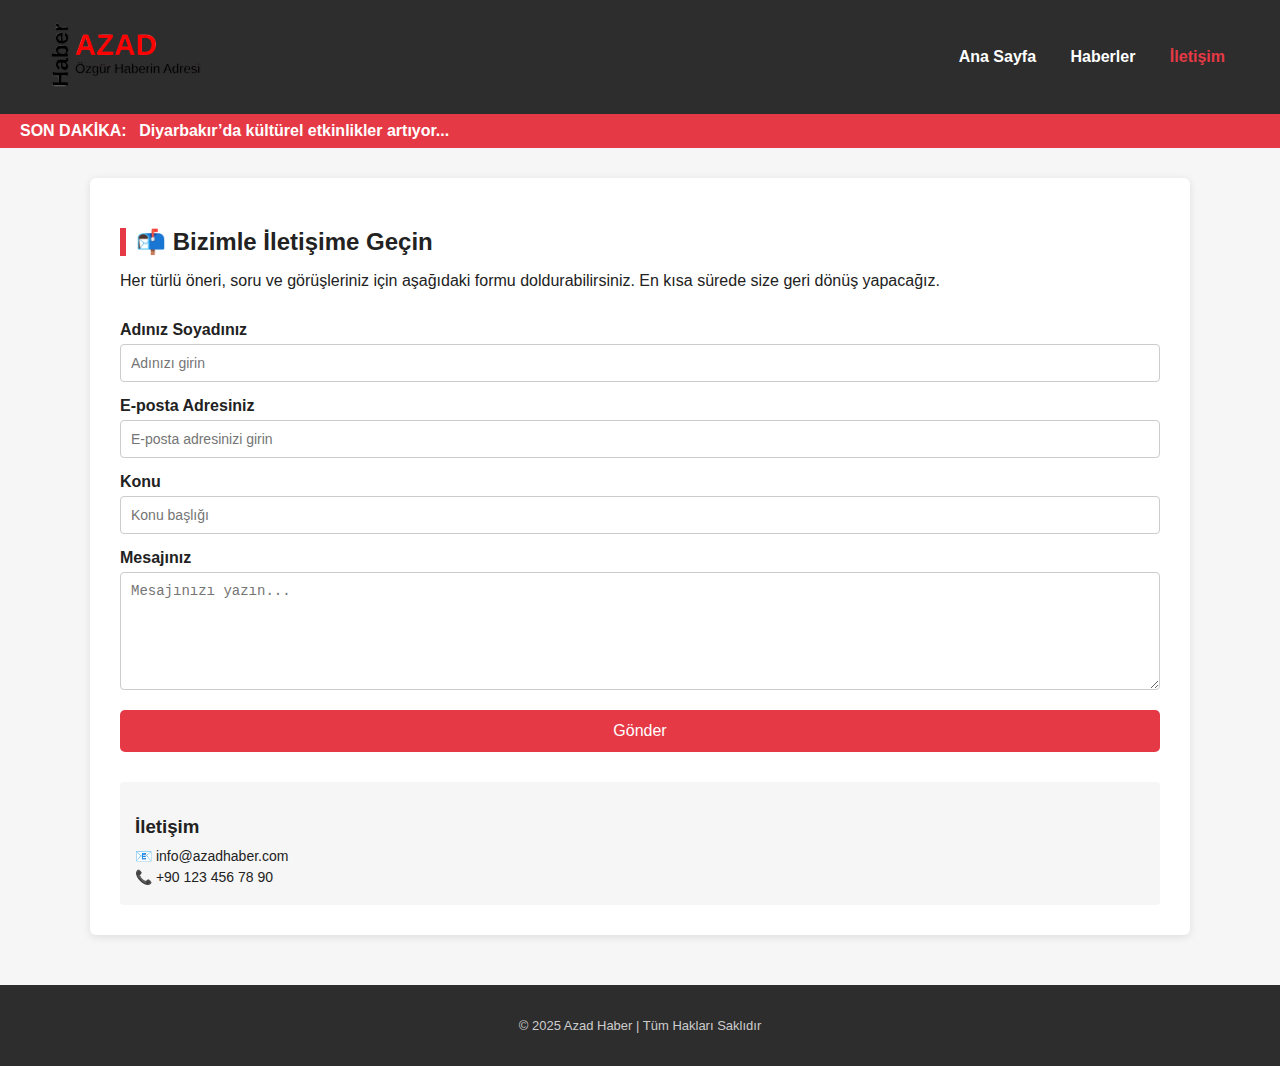
<file: iletisim.html>
<!DOCTYPE html>
<html lang="tr">
<head>
    <meta charset="UTF-8">
    <meta name="viewport" content="width=device-width, initial-scale=1.0">
    <title>Azad Haber | İletişim</title>
    <link rel="stylesheet" href="style.css">
</head>
<body>

    <!-- Üst Menü -->
    <header class="ust-bar">
        <div class="logo">
<img src="img/logo.png" alt="Logo">
        </div>
        <nav class="menu">
            <a href="index.html">Ana Sayfa</a>
            <a href="haber.html">Haberler</a>
            <a href="iletisim.html" class="aktif">İletişim</a>
        </nav>
    </header>

    <!-- Son Dakika Barı (Opsiyonel, iletişim sayfasında da kullanılabilir) -->
    <div class="son-dakika">
        <span class="etiket">SON DAKİKA:</span>
        <span id="son-dakika-yazi">Diyarbakır’da kültürel etkinlikler artıyor...</span>
    </div>

    <!-- İçerik -->
    <main class="icerik">
        <section class="iletisim-kategori">
            <h2>📬 Bizimle İletişime Geçin</h2>
            <p>Her türlü öneri, soru ve görüşleriniz için aşağıdaki formu doldurabilirsiniz. En kısa sürede size geri dönüş yapacağız.</p>

            <!-- İletişim Formu -->
            <form class="iletisim-formu" action="#" method="post">
                <label for="isim">Adınız Soyadınız</label>
                <input type="text" id="isim" name="isim" placeholder="Adınızı girin" required>

                <label for="email">E-posta Adresiniz</label>
                <input type="email" id="email" name="email" placeholder="E-posta adresinizi girin" required>

                <label for="konu">Konu</label>
                <input type="text" id="konu" name="konu" placeholder="Konu başlığı" required>

                <label for="mesaj">Mesajınız</label>
                <textarea id="mesaj" name="mesaj" rows="6" placeholder="Mesajınızı yazın..." required></textarea>

                <button type="submit">Gönder</button>
            </form>

            <!-- İletişim Bilgileri -->
            <div class="iletisim-bilgileri">
                <h3>İletişim</h3>
                <p>📧 info@azadhaber.com</p>
                <p>📞 +90 123 456 78 90</p>
            </div>
        </section>
    </main>

    <!-- Alt Bilgi -->
    <footer class="alt-bilgi">
        <p>© 2025 Azad Haber | Tüm Hakları Saklıdır</p>
    </footer>

    <!-- JS: Son Dakika -->
    <script>
        const haberler = [
            "Diyarbakır’da kültürel etkinlikler artıyor...",
            "Ekonomi: Yeni teşvik paketi açıklandı.",
            "Meteoroloji: Güneydoğu’da yağış bekleniyor.",
            "Diyarbakırspor galibiyetle sezona başladı!",
            "Sur ilçesinde tarihi restorasyon çalışmaları hızlandı."
        ];

        let index = 0;
        const yaziAlani = document.getElementById("son-dakika-yazi");

        setInterval(() => {
            index = (index + 1) % haberler.length;
            yaziAlani.textContent = haberler[index];
        }, 10000);
    </script>

</body>
</html>
</file>
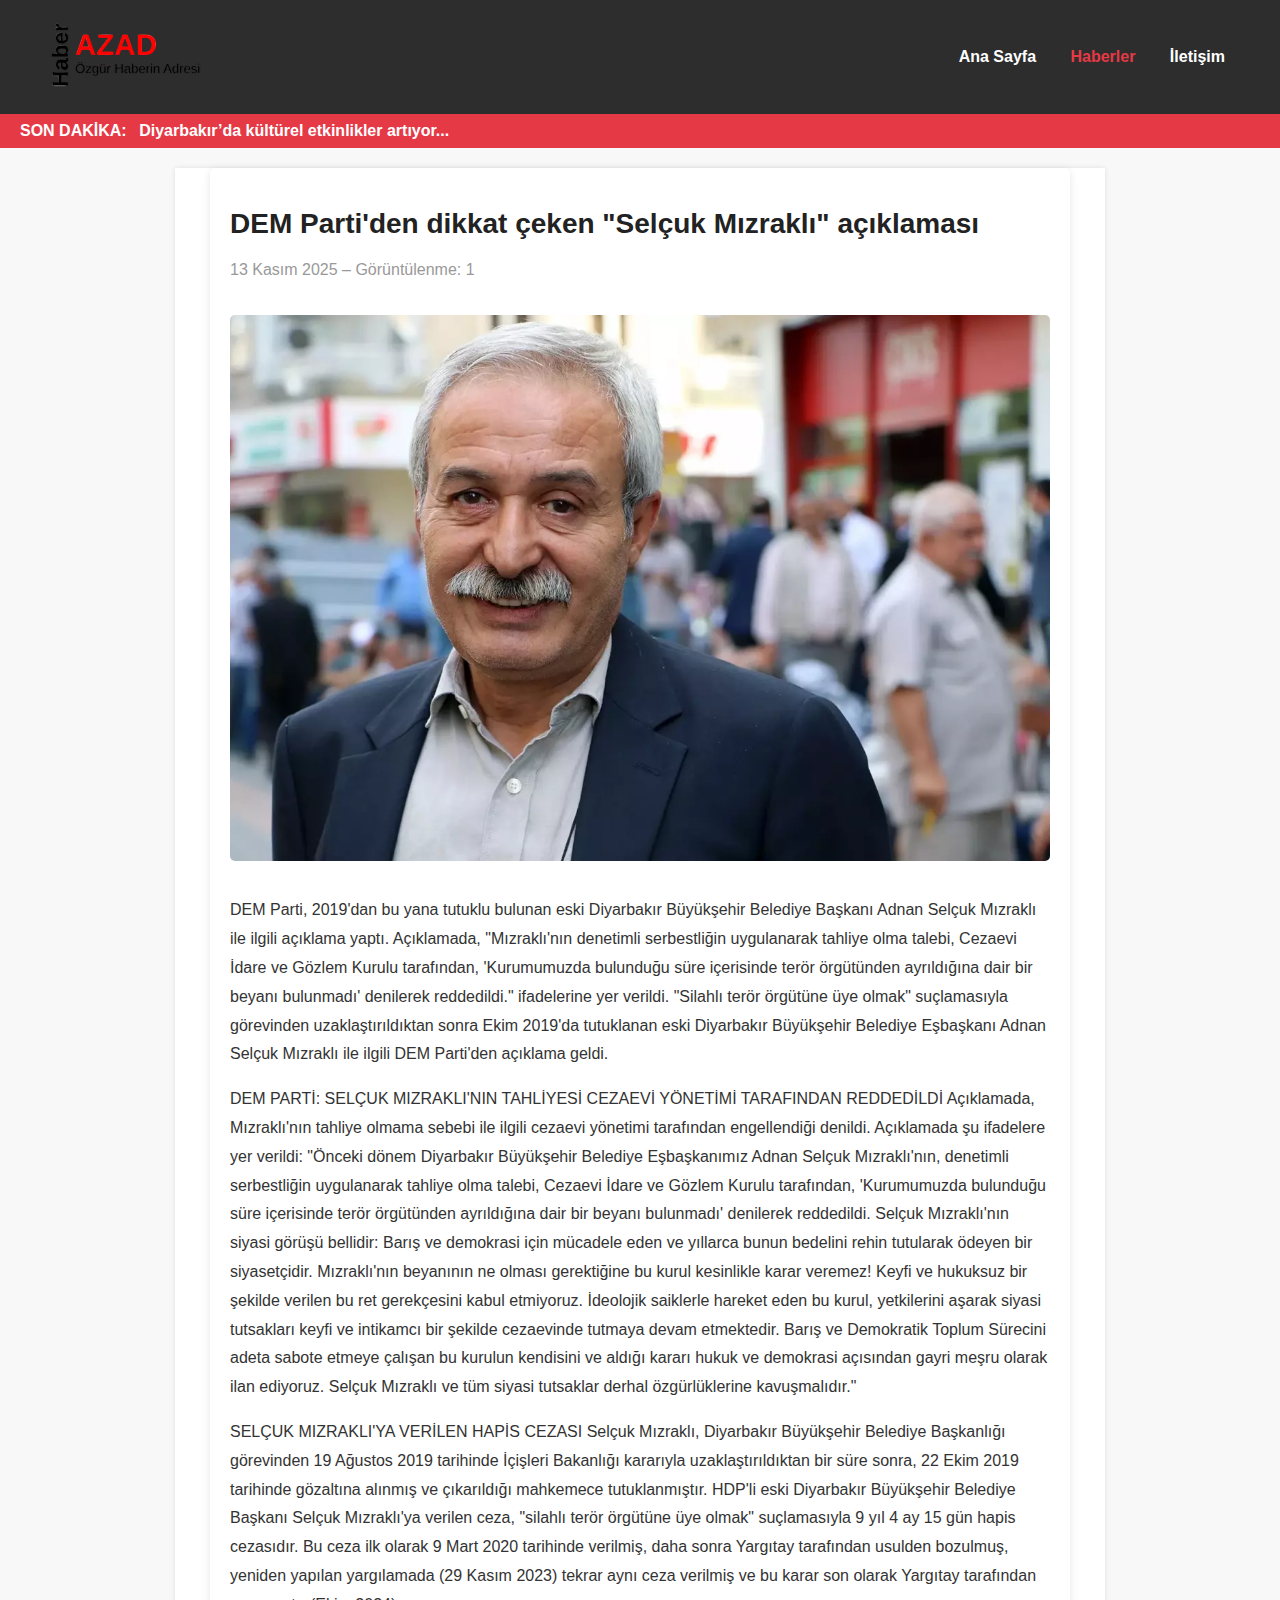
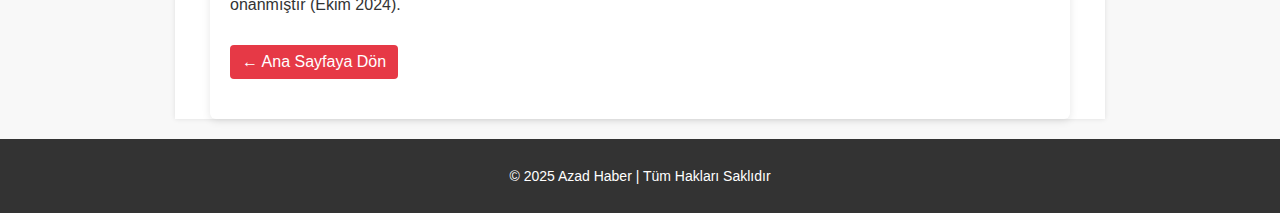
<file: haber/diyarbakir_son_gelismeler.html>
<!DOCTYPE html>
<html lang="tr">
<head>
  <meta charset="UTF-8">
  <meta name="viewport" content="width=device-width, initial-scale=1.0">
  <title>Diyarbakır Son Gelimeler – Azad Haber</title>
  <link rel="icon" type="img/png" href="../img/favicon.png">
  <meta name="description" content="Azad Haber, Diyarbakır ve Türkiye'den son dakika haberler. Güncel olaylar, ekonomi, spor ve kültür haberleri.">
  <link rel="stylesheet" href="../style.css">
  <style>
    /* Temel Stil */
    body {
      font-family: Arial, sans-serif;
      margin: 0;
      padding: 0;
      background-color: #f8f8f8;
      color: #333;
    }

    /* Üst Menü */
.ust-bar {
    background-color: #2d2d2d;
    color: white;
    display: flex;
    justify-content: space-between;
    align-items: center;
    padding: 15px 40px;
    }

.logo h1 {
    margin: 0;
    font-size: 28px;
    color: #e63946;
    }

.logo p {
    font-size: 12px;
    margin: 0;
    color: #ccc;
    }

.menu a {
    color: white;
    margin: 0 15px;
    text-decoration: none;
    font-weight: bold;
    }

.menu a.aktif {
    color: #e63946;
    }

    /* Son Dakika Bar */
.son-dakika {
    background-color: #e63946;
    color: white;
    padding: 8px 20px;
    font-weight: bold;
    }

.son-dakika .etiket {
    margin-right: 8px;
    }

    /* Haber Detay */
    .icerik {
      max-width: 900px;
      margin: 20px auto;
      padding: 0 15px;
      background-color: #fff;
      box-shadow: 0 0 5px rgba(0,0,0,0.1);
    }

    .haber-detay h2 {
      font-size: 28px;
      margin-top: 20px;
      color: #222;
    }

    .haber-tarih {
      color: #999;
      font-size: 14px;
      margin-bottom: 15px;
    }

    .haber-gorsel {
      width: 100%;
      margin: 15px 0;
      border-radius: 5px;
    }

    .haber-detay p {
      line-height: 1.8;
      margin-bottom: 15px;
      font-size: 16px;
    }

    .geri {
      display: inline-block;
      padding: 8px 15px;
      background-color: #e60000;
      color: #fff;
      text-decoration: none;
      border-radius: 3px;
      margin-bottom: 20px;
    }

    /* Footer */
    .alt-bilgi {
      background-color: #333;
      color: #fff;
      text-align: center;
      padding: 15px 0;
      margin-top: 20px;
      font-size: 14px;
    }

    /* Responsive */
    @media (max-width: 600px) {
      .ust-bar {
        flex-direction: column;
        align-items: flex-start;
      }
      .ust-bar .menu a {
        margin: 5px 0 0 0;
      }
    }
  </style>
</head>
<body>

  <!-- Üst Menü -->
  <header class="ust-bar">
    <div class="logo">
<img src="../img/logo.png" alt="Logo">
    </div>
    <nav class="menu">
      <a href="../index.html">Ana Sayfa</a>
      <a href="../haber.html" class="aktif">Haberler</a>
      <a href="../iletisim.html">İletişim</a>
    </nav>
  </header>

    <!-- Son Dakika Barı -->
    <div class="son-dakika">
        <span class="etiket">SON DAKİKA:</span>
        <span id="son-dakika-yazi">Diyarbakır’da kültürel etkinlikler artıyor...</span>
    </div>

  <!-- Haber İçeriği -->
  <main class="icerik">
    <article class="haber-detay">
      <h2>DEM Parti'den dikkat çeken "Selçuk Mızraklı" açıklaması</h2>
      <p class="haber-tarih">13 Kasım 2025 – Görüntülenme: <span id="goruntulenme">0</span></p>
      <img src="../img/haber1.jpg" alt="Rojin’in haberi" class="haber-gorsel">
      <p>
        DEM Parti, 2019'dan bu yana tutuklu bulunan eski Diyarbakır Büyükşehir Belediye Başkanı Adnan Selçuk Mızraklı ile ilgili açıklama yaptı. Açıklamada, "Mızraklı'nın denetimli serbestliğin uygulanarak tahliye olma talebi, Cezaevi İdare ve Gözlem Kurulu tarafından, 'Kurumumuzda bulunduğu süre içerisinde terör örgütünden ayrıldığına dair bir beyanı bulunmadı' denilerek reddedildi." ifadelerine yer verildi.

"Silahlı terör örgütüne üye olmak" suçlamasıyla görevinden uzaklaştırıldıktan sonra Ekim 2019'da tutuklanan eski Diyarbakır Büyükşehir Belediye Eşbaşkanı Adnan Selçuk Mızraklı ile ilgili DEM Parti'den açıklama geldi.
</p>
<p>DEM PARTİ: SELÇUK MIZRAKLI'NIN TAHLİYESİ CEZAEVİ YÖNETİMİ TARAFINDAN REDDEDİLDİ

Açıklamada, Mızraklı'nın tahliye olmama sebebi ile ilgili cezaevi yönetimi tarafından engellendiği denildi. Açıklamada şu ifadelere yer verildi:
"Önceki dönem Diyarbakır Büyükşehir Belediye Eşbaşkanımız Adnan Selçuk Mızraklı'nın, denetimli serbestliğin uygulanarak tahliye olma talebi, Cezaevi İdare ve Gözlem Kurulu tarafından, 'Kurumumuzda bulunduğu süre içerisinde terör örgütünden ayrıldığına dair bir beyanı bulunmadı' denilerek reddedildi.

Selçuk Mızraklı'nın siyasi görüşü bellidir: Barış ve demokrasi için mücadele eden ve yıllarca bunun bedelini rehin tutularak ödeyen bir siyasetçidir. Mızraklı'nın beyanının ne olması gerektiğine bu kurul kesinlikle karar veremez!

Keyfi ve hukuksuz bir şekilde verilen bu ret gerekçesini kabul etmiyoruz. İdeolojik saiklerle hareket eden bu kurul, yetkilerini aşarak siyasi tutsakları keyfi ve intikamcı bir şekilde cezaevinde tutmaya devam etmektedir.

Barış ve Demokratik Toplum Sürecini adeta sabote etmeye çalışan bu kurulun kendisini ve aldığı kararı hukuk ve demokrasi açısından gayri meşru olarak ilan ediyoruz. Selçuk Mızraklı ve tüm siyasi tutsaklar derhal özgürlüklerine kavuşmalıdır."
</p>
<p>SELÇUK MIZRAKLI'YA VERİLEN HAPİS CEZASI

Selçuk Mızraklı, Diyarbakır Büyükşehir Belediye Başkanlığı görevinden 19 Ağustos 2019 tarihinde İçişleri Bakanlığı kararıyla uzaklaştırıldıktan bir süre sonra, 22 Ekim 2019 tarihinde gözaltına alınmış ve çıkarıldığı mahkemece tutuklanmıştır.

HDP'li eski Diyarbakır Büyükşehir Belediye Başkanı Selçuk Mızraklı'ya verilen ceza, "silahlı terör örgütüne üye olmak" suçlamasıyla 9 yıl 4 ay 15 gün hapis cezasıdır.

Bu ceza ilk olarak 9 Mart 2020 tarihinde verilmiş, daha sonra Yargıtay tarafından usulden bozulmuş, yeniden yapılan yargılamada (29 Kasım 2023) tekrar aynı ceza verilmiş ve bu karar son olarak Yargıtay tarafından onanmıştır (Ekim 2024).
      </p>
      <a href="../index.html" class="geri">← Ana Sayfaya Dön</a>
    </article>
  </main>

  <!-- Footer -->
  <footer class="alt-bilgi">
    <p>© 2025 Azad Haber | Tüm Hakları Saklıdır</p>
  </footer>

  <!-- Son Dakika JS -->
  <script>
    const haberler = [
      "Diyarbakır’da kültürel etkinlikler artıyor...",
      "Ekonomi: Yeni teşvik paketi açıklandı.",
      "Meteoroloji: Güneydoğu’da yağış bekleniyor.",
      "Diyarbakırspor galibiyetle sezona başladı!",
      "Sur ilçesinde tarihi restorasyon çalışmaları hızlandı."
    ];

    let index = 0;
    const yaziAlani = document.getElementById("son-dakika-yazi");

    setInterval(() => {
      index = (index + 1) % haberler.length;
      yaziAlani.textContent = haberler[index];
    }, 10000);
  </script>

<script>
function sayaciGoster(haberID, elementID) {
    let key = "haberGoruntulenme_" + haberID; // benzersiz anahtar
    let sayac = localStorage.getItem(key) || 0;
    sayac++;
    localStorage.setItem(key, sayac);
    document.getElementById(elementID).textContent = sayac;
}

// Haber ID'leri ile çağır
sayaciGoster(1, "goruntulenme");
</script>

</body>
</html>
</file>
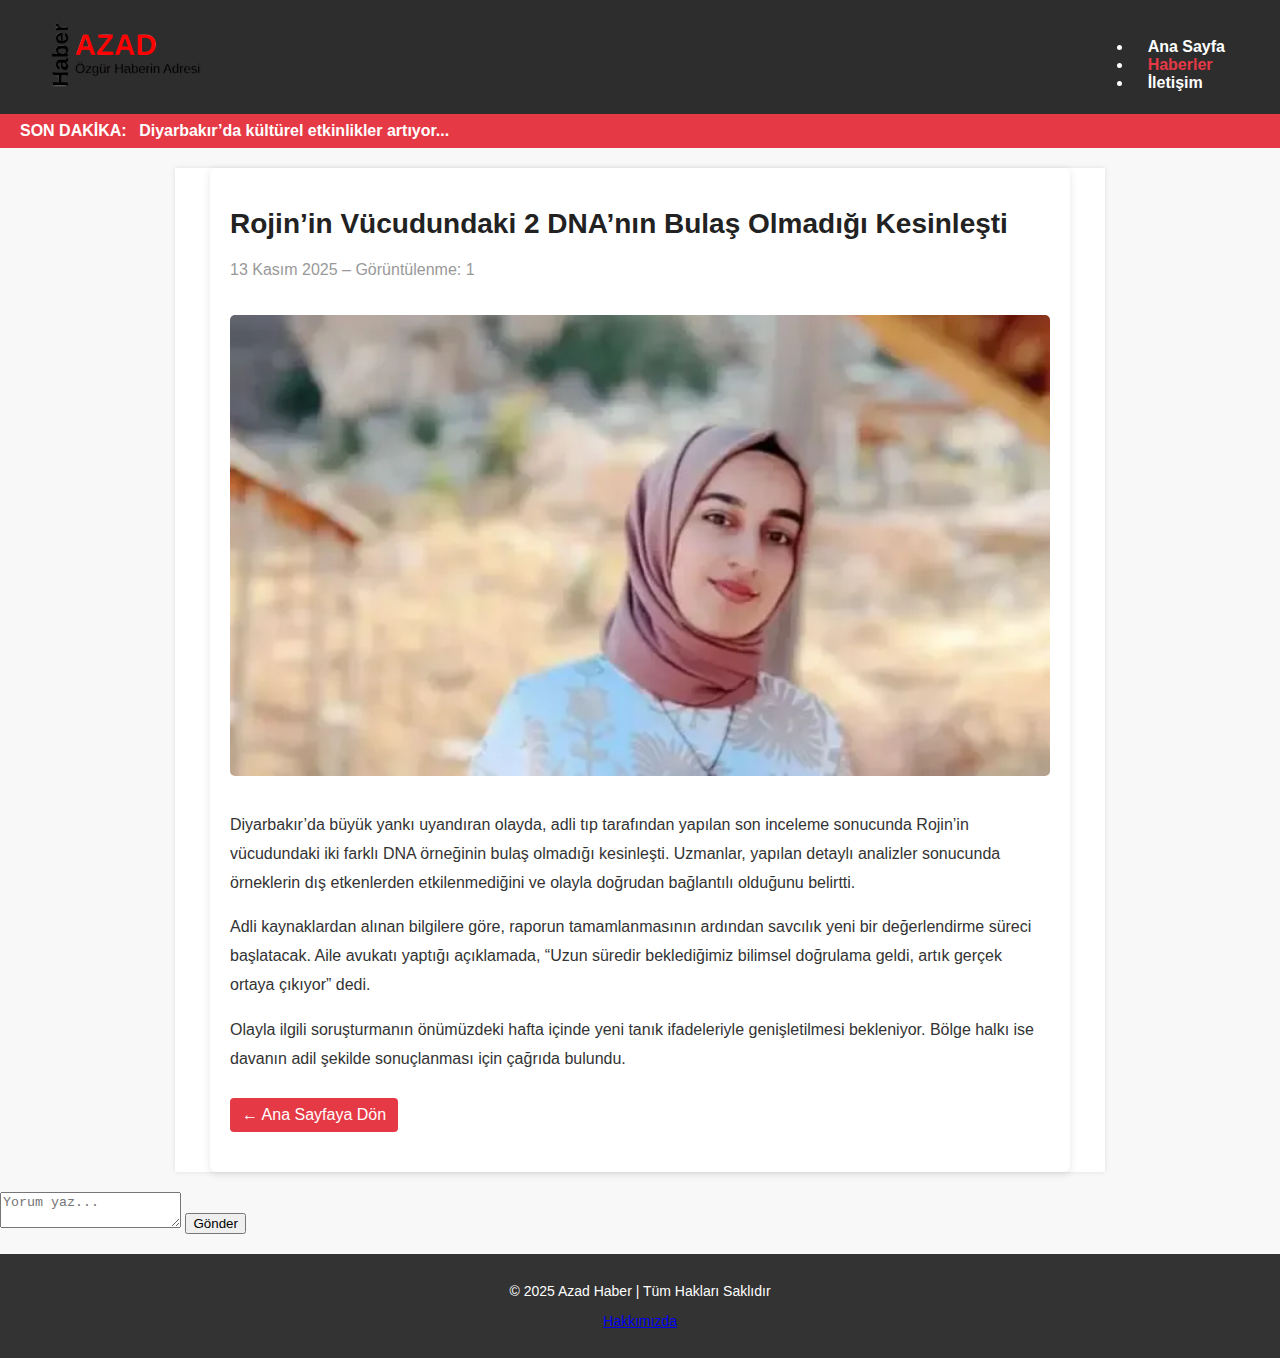
<file: haber/rojinin_vucudundaki_2_dnanin_bulas_olmadigi_kesinlesti_-1.html>
<!DOCTYPE html>
<html lang="tr">
<head>
  <meta charset="UTF-8">
  <meta name="viewport" content="width=device-width, initial-scale=1.0">
  <title>Rojin’in Vücudundaki 2 DNA’nın Bulaş Olmadığı Kesinleşti – Azad Haber</title>
    <link rel="icon" type="img/png" href="../img/favicon.png">
  <meta name="description" content="Azad Haber, Diyarbakır ve Türkiye'den son dakika haberler. Güncel olaylar, ekonomi, spor ve kültür haberleri.">
  <link rel="stylesheet" href="../style.css">
  <style>
    /* Temel Stil */
    body {
      font-family: Arial, sans-serif;
      margin: 0;
      padding: 0;
      background-color: #f8f8f8;
      color: #333;
    }

    /* Üst Menü */
.ust-bar {
    background-color: #2d2d2d;
    color: white;
    display: flex;
    justify-content: space-between;
    align-items: center;
    padding: 15px 40px;
    }

.logo h1 {
    margin: 0;
    font-size: 28px;
    color: #e63946;
    }

.logo p {
    font-size: 12px;
    margin: 0;
    color: #ccc;
    }

.menu a {
    color: white;
    margin: 0 15px;
    text-decoration: none;
    font-weight: bold;
    }

.menu a.aktif {
    color: #e63946;
    }

    /* Son Dakika Bar */
.son-dakika {
    background-color: #e63946;
    color: white;
    padding: 8px 20px;
    font-weight: bold;
    }

.son-dakika .etiket {
    margin-right: 8px;
    }

    /* Haber Detay */
    .icerik {
      max-width: 900px;
      margin: 20px auto;
      padding: 0 15px;
      background-color: #fff;
      box-shadow: 0 0 5px rgba(0,0,0,0.1);
    }

    .haber-detay h2 {
      font-size: 28px;
      margin-top: 20px;
      color: #222;
    }

    .haber-tarih {
      color: #999;
      font-size: 14px;
      margin-bottom: 15px;
    }

    .haber-gorsel {
      width: 100%;
      margin: 15px 0;
      border-radius: 5px;
    }

    .haber-detay p {
      line-height: 1.8;
      margin-bottom: 15px;
      font-size: 16px;
    }

    .geri {
      display: inline-block;
      padding: 8px 15px;
      background-color: #e60000;
      color: #fff;
      text-decoration: none;
      border-radius: 3px;
      margin-bottom: 20px;
    }

    /* Footer */
    .alt-bilgi {
      background-color: #333;
      color: #fff;
      text-align: center;
      padding: 15px 0;
      margin-top: 20px;
      font-size: 14px;
    }

    /* Responsive */
    @media (max-width: 600px) {
      .ust-bar {
        flex-direction: column;
        align-items: flex-start;
      }
      .ust-bar .menu a {
        margin: 5px 0 0 0;
      }
    }
  </style>
</head>
<body>

  <!-- Üst Menü -->
  <header class="ust-bar">
    <div class="logo">
<img src="../img/logo.png" alt="Logo">
    </div>
    <nav class="menu">
      <ul></ul>
      <li><a href="../index.html">Ana Sayfa</a></li>
      <li><a href="../haber.html" class="aktif">Haberler</a></li>
      <li><a href="../iletisim.html">İletişim</a></li>
      </ul>
    </nav>
  </header>

    <!-- Son Dakika Barı -->
    <div class="son-dakika">
        <span class="etiket">SON DAKİKA:</span>
        <span id="son-dakika-yazi">Diyarbakır’da kültürel etkinlikler artıyor...</span>
    </div>

  <!-- Haber İçeriği -->
  <main class="icerik">
    <article class="haber-detay">
      <h2>Rojin’in Vücudundaki 2 DNA’nın Bulaş Olmadığı Kesinleşti</h2>
      <p class="haber-tarih">13 Kasım 2025 – Görüntülenme: <span id="goruntulenme2">0</span></p>
      <img src="../img/haber3.jpg" alt="Rojin’in haberi" class="haber-gorsel">
      <p>
        Diyarbakır’da büyük yankı uyandıran olayda, adli tıp tarafından yapılan son inceleme sonucunda Rojin’in vücudundaki iki farklı DNA örneğinin bulaş olmadığı kesinleşti. Uzmanlar, yapılan detaylı analizler sonucunda örneklerin dış etkenlerden etkilenmediğini ve olayla doğrudan bağlantılı olduğunu belirtti.
      </p>
      <p>
        Adli kaynaklardan alınan bilgilere göre, raporun tamamlanmasının ardından savcılık yeni bir değerlendirme süreci başlatacak. Aile avukatı yaptığı açıklamada, “Uzun süredir beklediğimiz bilimsel doğrulama geldi, artık gerçek ortaya çıkıyor” dedi.
      </p>
      <p>
        Olayla ilgili soruşturmanın önümüzdeki hafta içinde yeni tanık ifadeleriyle genişletilmesi bekleniyor. Bölge halkı ise davanın adil şekilde sonuçlanması için çağrıda bulundu.
      </p>
      <a href="../index.html" class="geri">← Ana Sayfaya Dön</a>
    </article>
  </main>

  <textarea placeholder="Yorum yaz..."></textarea>
<button>Gönder</button>


  <!-- Footer -->
  <footer class="alt-bilgi">
    <p>© 2025 Azad Haber | Tüm Hakları Saklıdır</p>
      <p><a href="../hakkımızda.html" >Hakkımızda</a></p>
  </footer>

  <!-- Son Dakika JS -->
  <script>
    const haberler = [
      "Diyarbakır’da kültürel etkinlikler artıyor...",
      "Ekonomi: Yeni teşvik paketi açıklandı.",
      "Meteoroloji: Güneydoğu’da yağış bekleniyor.",
      "Diyarbakırspor galibiyetle sezona başladı!",
      "Sur ilçesinde tarihi restorasyon çalışmaları hızlandı."
    ];

    let index = 0;
    const yaziAlani = document.getElementById("son-dakika-yazi");

    setInterval(() => {
      index = (index + 1) % haberler.length;
      yaziAlani.textContent = haberler[index];
    }, 10000);
  </script>

<script>
function sayaciGoster(haberID, elementID) {
    let key = "haberGoruntulenme_" + haberID; // benzersiz anahtar
    let sayac = localStorage.getItem(key) || 0;
    sayac++;
    localStorage.setItem(key, sayac);
    document.getElementById(elementID).textContent = sayac;
}

// Haber ID'leri ile çağır

sayaciGoster(2, "goruntulenme2");
</script>

</body>
</html>
</file>
<file: style.css>
/* === GENEL === */
body {
    margin: 0;
    font-family: 'Arial', sans-serif;
    background-color: #f6f6f6;
    color: #222;
}

/* === ÜST BAR === */
.ust-bar {
    background-color: #2d2d2d;
    color: white;
    display: flex;
    justify-content: space-between;
    align-items: center;
    padding: 15px 40px;
}

.logo h1 {
    margin: 0;
    font-size: 28px;
    color: #e63946;
}

.logo p {
    font-size: 12px;
    margin: 0;
    color: #ccc;
}

.menu a {
    color: white;
    margin: 0 15px;
    text-decoration: none;
    font-weight: bold;
}

.menu a.aktif {
    color: #e63946;
}

/* === SON DAKİKA BAR === */
.son-dakika {
    background-color: #e63946;
    color: white;
    padding: 8px 20px;
    font-weight: bold;
}

.son-dakika .etiket {
    margin-right: 8px;
}

/* === ANA İÇERİK === */
.icerik {
    width: 90%;
    max-width: 1100px;
    margin: 30px auto;
}

/* === KATEGORİ BAŞLIKLARI === */
.haber-kategori {
    margin-bottom: 40px;
}

.haber-kategori h2 {
    border-left: 6px solid #e63946;
    padding-left: 10px;
    margin-bottom: 15px;
    color: #333;
}

/* === HABER KUTULARI (Grid düzeni) === */
.haber-grid {
    display: grid;
    grid-template-columns: repeat(auto-fit, minmax(280px, 1fr));
    gap: 20px;
}

.haber {
    background-color: white;
    border-radius: 6px;
    overflow: hidden;
    box-shadow: 0 2px 6px rgba(0,0,0,0.1);
    transition: transform 0.2s;
}

.haber:hover {
    transform: translateY(-5px);
}

.haber img {
    width: 100%;
    height: 180px;
    object-fit: cover;
}

.haber h3 {
    font-size: 18px;
    margin: 10px;
    color: #222;
}

.haber p {
    font-size: 14px;
    margin: 10px;
    color: #555;
}

.haber a {
    display: inline-block;
    margin: 10px;
    padding: 8px 12px;
    background-color: #e63946;
    color: white;
    border-radius: 4px;
    text-decoration: none;
    font-size: 14px;
}

.haber a:hover {
    background-color: #b92d36;
}

/* === ALT BİLGİ === */
.alt-bilgi {
    background-color: #2d2d2d;
    color: #ccc;
    text-align: center;
    padding: 20px 0;
    font-size: 13px;
}

/* === RESPONSIVE === */
@media (max-width: 768px) {
    .menu a {
        display: inline-block;
        margin: 5px;
        font-size: 14px;
    }
    .haber img {
        height: 160px;
    }
}

/* === İLETİŞİM SAYFASI === */
.iletisim-kategori {
    background-color: white;
    padding: 30px;
    border-radius: 6px;
    box-shadow: 0 2px 8px rgba(0,0,0,0.1);
    margin-bottom: 50px;
}

.iletisim-kategori h2 {
    border-left: 6px solid #e63946;
    padding-left: 10px;
    margin-bottom: 15px;
    color: #222;
}

.iletisim-formu {
    display: flex;
    flex-direction: column;
}

.iletisim-formu label {
    margin-top: 15px;
    margin-bottom: 5px;
    font-weight: bold;
}

.iletisim-formu input,
.iletisim-formu textarea {
    padding: 10px;
    border: 1px solid #ccc;
    border-radius: 4px;
    font-size: 14px;
    width: 100%;
    box-sizing: border-box;
    resize: vertical;
}

.iletisim-formu button {
    margin-top: 20px;
    padding: 12px;
    background-color: #e63946;
    color: white;
    border: none;
    border-radius: 5px;
    font-size: 16px;
    cursor: pointer;
    transition: background-color 0.3s;
}

.iletisim-formu button:hover {
    background-color: #b92d36;
}

.iletisim-bilgileri {
    margin-top: 30px;
    padding: 15px;
    background-color: #f6f6f6;
    border-radius: 4px;
}

.iletisim-bilgileri h3 {
    margin-bottom: 10px;
}

.iletisim-bilgileri p {
    margin: 5px 0;
    font-size: 14px;
}

.haber-detay {
    background-color: white;
    margin: 20px;
    padding: 20px;
    border-radius: 6px;
    box-shadow: 0 2px 8px rgba(0,0,0,0.1);
}
.haber-detay h2 {
    margin-bottom: 10px;
}
.haber-tarih {
    color: #555;
    font-size: 0.9em;
    margin-bottom: 15px;
}
.haber-gorsel {
    width: 100%;
    height: auto;
    border-radius: 4px;
    margin-bottom: 15px;
}
.haber-detay p {
    line-height: 1.6;
    margin-bottom: 15px;
}
.haber-detay .geri {
    display: inline-block;
    margin-top: 10px;
    padding: 8px 12px;
    background-color: #e63946;
    color: white;
    text-decoration: none;
    border-radius: 4px;
}
.haber-detay .geri:hover {
    background-color: #b92d36;
}

.comment-box {
  width: 100%;
  max-width: 600px;
  margin: 20px auto;
  padding: 15px;
  border: 1px solid #ddd;
  border-radius: 10px;
  background: #f8f8f8;
}

.comment-box textarea {
  width: 100%;
  height: 100px;
  padding: 10px;
  font-size: 16px;
  border-radius: 8px;
  border: 1px solid #ccc;
  outline: none;
  resize: none;
}

.comment-box textarea:focus {
  border-color: #007bff;
}

.comment-box button {
  margin-top: 10px;
  padding: 10px 20px;
  background: #007bff;
  color: white;
  border: none;
  border-radius: 8px;
  cursor: pointer;
  font-size: 16px;
}

.comment-box button:hover {
  background: #0056b3;
}

.comment-list {
  width: 100%;
  max-width: 600px;
  margin: 20px auto;
}

.single-comment {
  background: #ffffff;
  padding: 12px;
  border-radius: 8px;
  border: 1px solid #ddd;
  margin-top: 10px;
}

.single-comment p {
  margin: 0;
}
</file>
